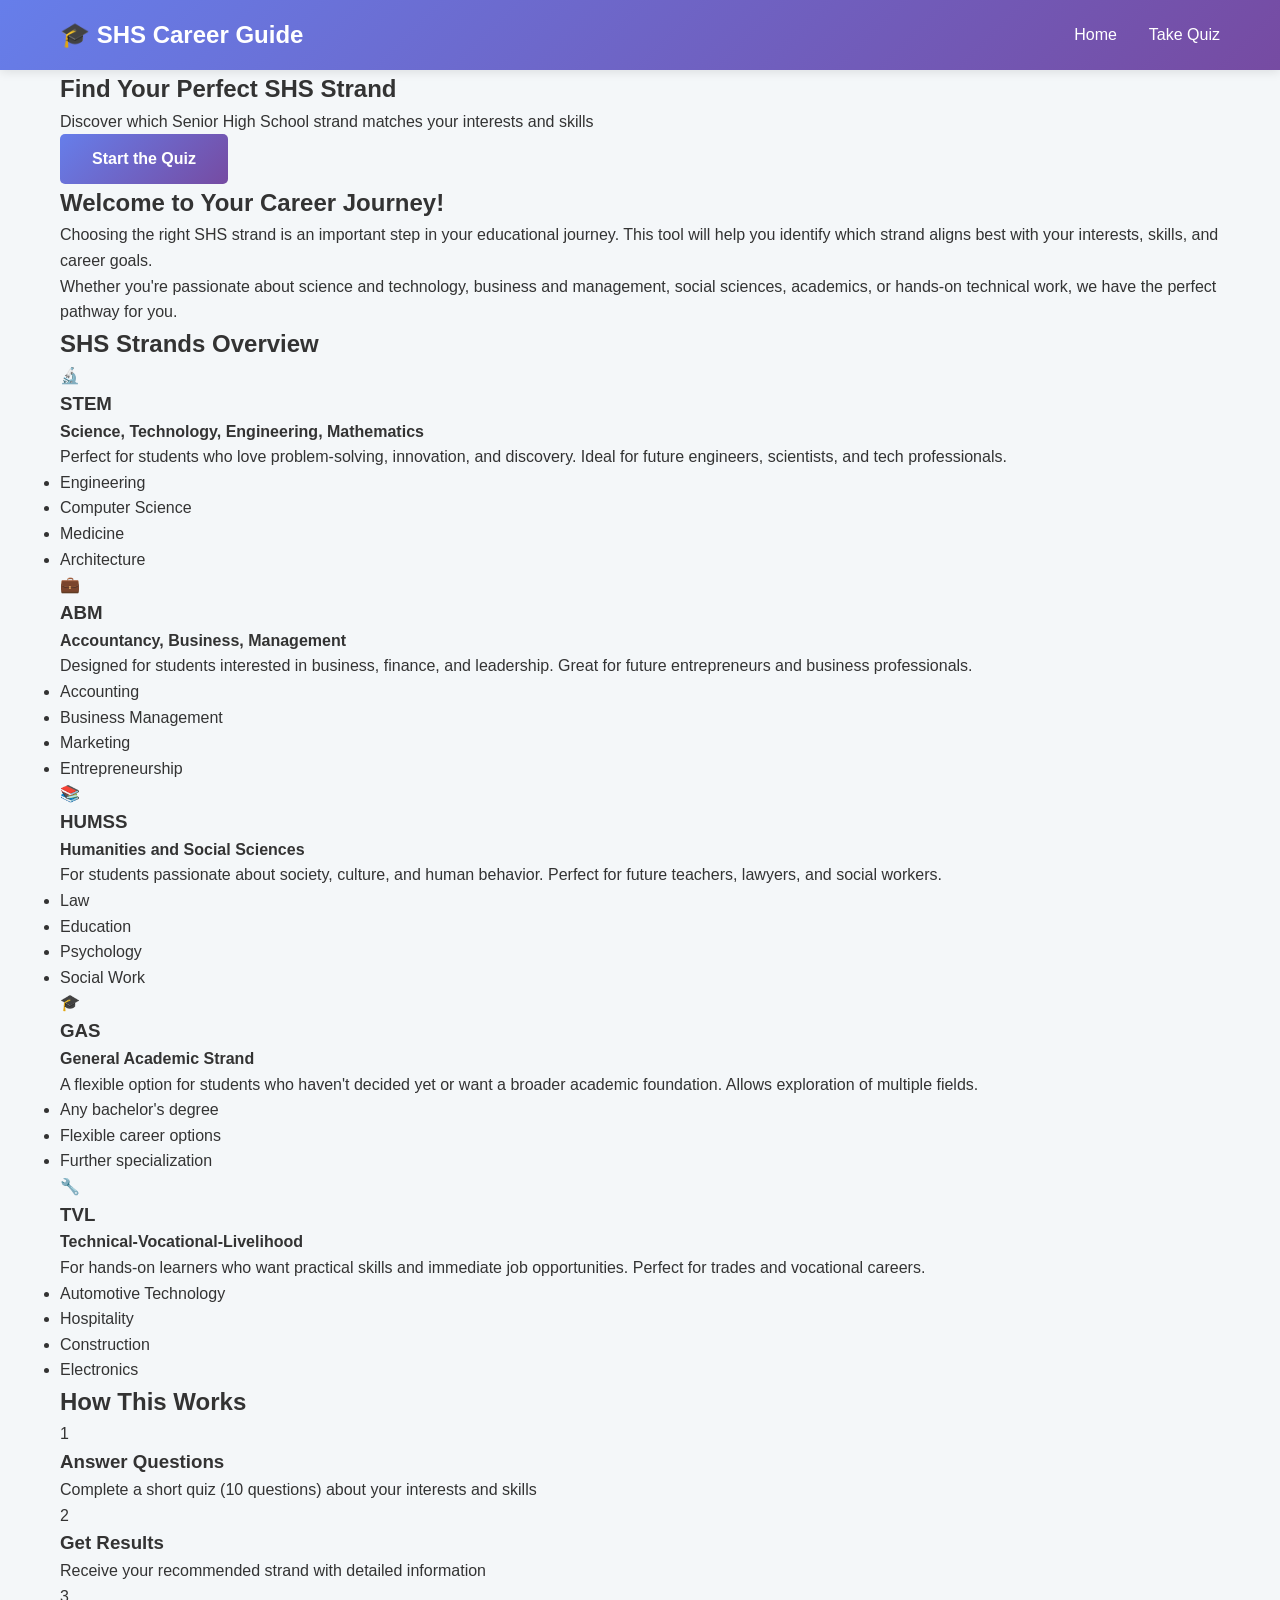
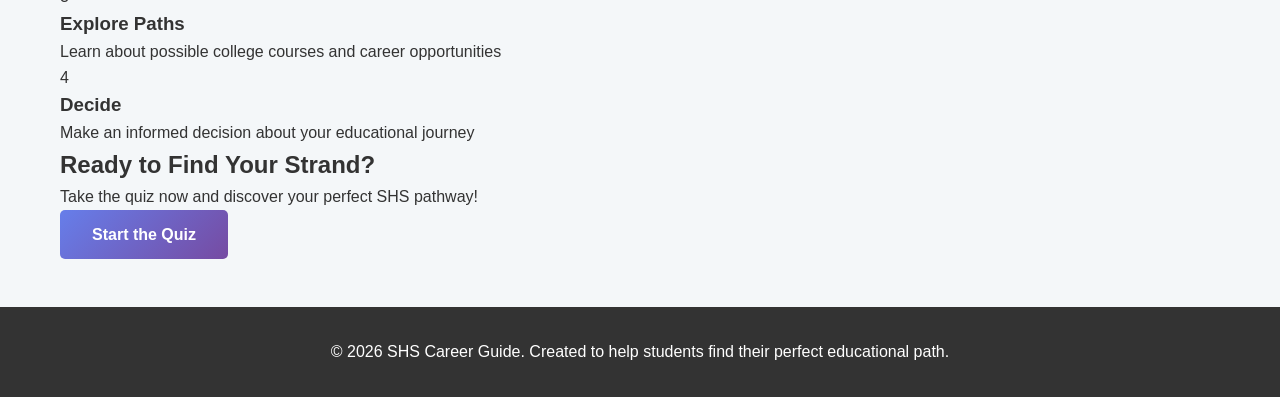
<file: index.html>
<!DOCTYPE html>
<html lang="en">
<head>
    <meta charset="UTF-8">
    <meta name="viewport" content="width=device-width, initial-scale=1.0">
    <title>Career Orientation - SHS Strand Finder</title>
    <link rel="stylesheet" href="style.css">
</head>
<body>
    <!-- Navigation Bar -->
    <nav class="navbar">
        <div class="container">
            <div class="logo">🎓 SHS Career Guide</div>
            <ul class="nav-links">
                <li><a href="index.html" class="active">Home</a></li>
                <li><a href="quiz.html">Take Quiz</a></li>
            </ul>
        </div>
    </nav>

    <!-- Hero Section -->
    <section class="hero">
        <div class="container">
            <h1>Find Your Perfect SHS Strand</h1>
            <p>Discover which Senior High School strand matches your interests and skills</p>
            <a href="quiz.html" class="btn btn-primary">Start the Quiz</a>
        </div>
    </section>

    <!-- Main Content -->
    <main class="container">
        <!-- Introduction Section -->
        <section class="intro-section">
            <h2>Welcome to Your Career Journey!</h2>
            <p>Choosing the right SHS strand is an important step in your educational journey. This tool will help you identify which strand aligns best with your interests, skills, and career goals.</p>
            <p>Whether you're passionate about science and technology, business and management, social sciences, academics, or hands-on technical work, we have the perfect pathway for you.</p>
        </section>

        <!-- SHS Strands Overview -->
        <section class="strands-overview">
            <h2>SHS Strands Overview</h2>
            <div class="strands-grid">
                <!-- STEM Card -->
                <div class="strand-card">
                    <div class="strand-icon">🔬</div>
                    <h3>STEM</h3>
                    <p><strong>Science, Technology, Engineering, Mathematics</strong></p>
                    <p>Perfect for students who love problem-solving, innovation, and discovery. Ideal for future engineers, scientists, and tech professionals.</p>
                    <ul class="career-list">
                        <li>Engineering</li>
                        <li>Computer Science</li>
                        <li>Medicine</li>
                        <li>Architecture</li>
                    </ul>
                </div>

                <!-- ABM Card -->
                <div class="strand-card">
                    <div class="strand-icon">💼</div>
                    <h3>ABM</h3>
                    <p><strong>Accountancy, Business, Management</strong></p>
                    <p>Designed for students interested in business, finance, and leadership. Great for future entrepreneurs and business professionals.</p>
                    <ul class="career-list">
                        <li>Accounting</li>
                        <li>Business Management</li>
                        <li>Marketing</li>
                        <li>Entrepreneurship</li>
                    </ul>
                </div>

                <!-- HUMSS Card -->
                <div class="strand-card">
                    <div class="strand-icon">📚</div>
                    <h3>HUMSS</h3>
                    <p><strong>Humanities and Social Sciences</strong></p>
                    <p>For students passionate about society, culture, and human behavior. Perfect for future teachers, lawyers, and social workers.</p>
                    <ul class="career-list">
                        <li>Law</li>
                        <li>Education</li>
                        <li>Psychology</li>
                        <li>Social Work</li>
                    </ul>
                </div>

                <!-- GAS Card -->
                <div class="strand-card">
                    <div class="strand-icon">🎓</div>
                    <h3>GAS</h3>
                    <p><strong>General Academic Strand</strong></p>
                    <p>A flexible option for students who haven't decided yet or want a broader academic foundation. Allows exploration of multiple fields.</p>
                    <ul class="career-list">
                        <li>Any bachelor's degree</li>
                        <li>Flexible career options</li>
                        <li>Further specialization</li>
                    </ul>
                </div>

                <!-- TVL Card -->
                <div class="strand-card">
                    <div class="strand-icon">🔧</div>
                    <h3>TVL</h3>
                    <p><strong>Technical-Vocational-Livelihood</strong></p>
                    <p>For hands-on learners who want practical skills and immediate job opportunities. Perfect for trades and vocational careers.</p>
                    <ul class="career-list">
                        <li>Automotive Technology</li>
                        <li>Hospitality</li>
                        <li>Construction</li>
                        <li>Electronics</li>
                    </ul>
                </div>
            </div>
        </section>

        <!-- How It Works Section -->
        <section class="how-it-works">
            <h2>How This Works</h2>
            <div class="steps">
                <div class="step">
                    <div class="step-number">1</div>
                    <h3>Answer Questions</h3>
                    <p>Complete a short quiz (10 questions) about your interests and skills</p>
                </div>
                <div class="step">
                    <div class="step-number">2</div>
                    <h3>Get Results</h3>
                    <p>Receive your recommended strand with detailed information</p>
                </div>
                <div class="step">
                    <div class="step-number">3</div>
                    <h3>Explore Paths</h3>
                    <p>Learn about possible college courses and career opportunities</p>
                </div>
                <div class="step">
                    <div class="step-number">4</div>
                    <h3>Decide</h3>
                    <p>Make an informed decision about your educational journey</p>
                </div>
            </div>
        </section>

        <!-- CTA Section -->
        <section class="cta-section">
            <h2>Ready to Find Your Strand?</h2>
            <p>Take the quiz now and discover your perfect SHS pathway!</p>
            <a href="quiz.html" class="btn btn-primary btn-large">Start the Quiz</a>
        </section>
    </main>

    <!-- Footer -->
    <footer class="footer">
        <div class="container">
            <p>&copy; 2026 SHS Career Guide. Created to help students find their perfect educational path.</p>
        </div>
    </footer>
</body>
</html>
</file>
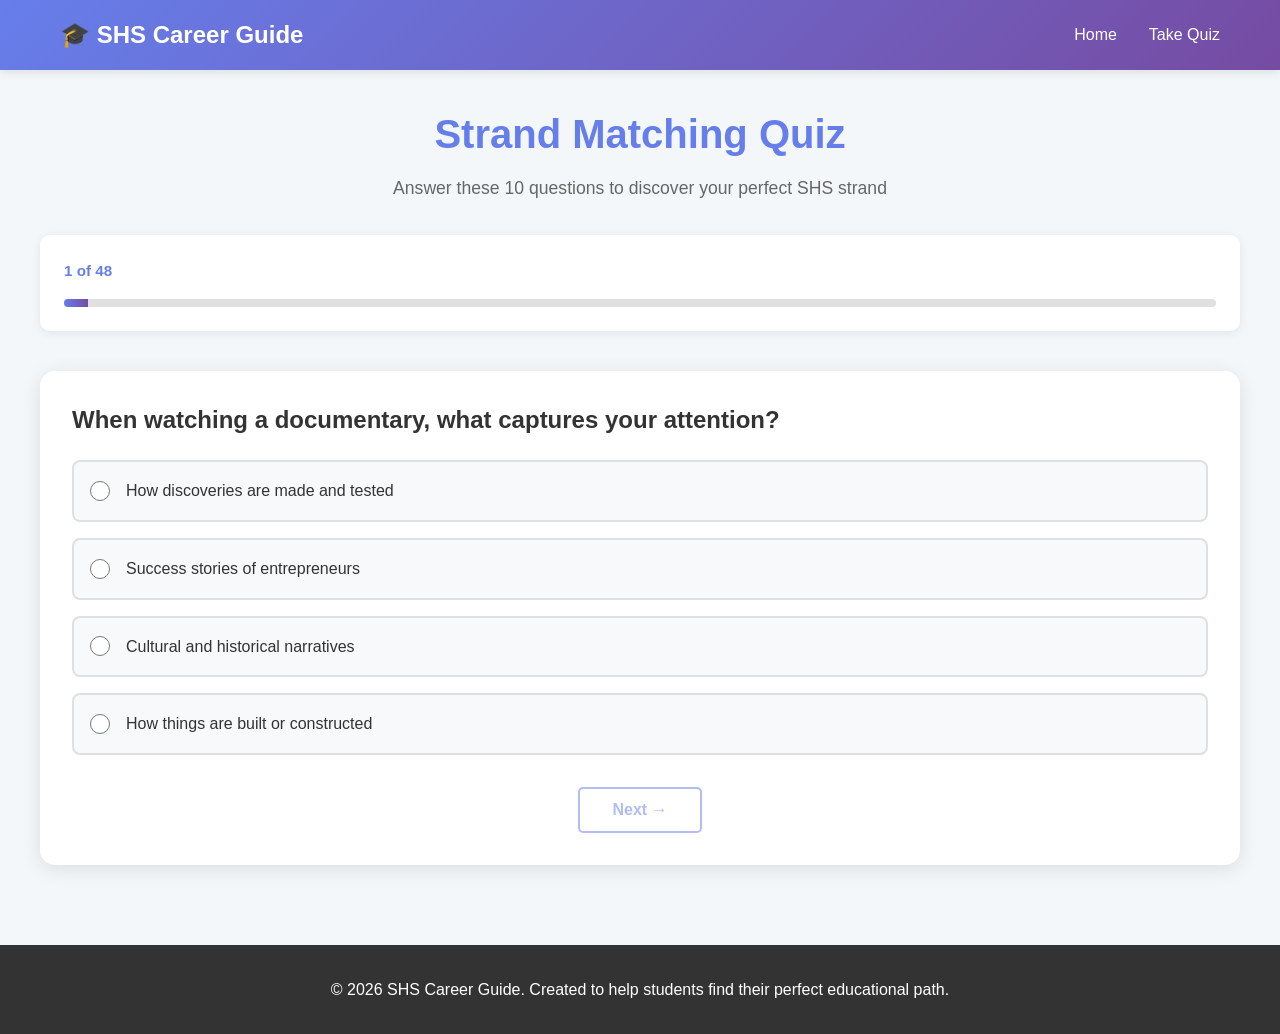
<file: quiz.html>
<!DOCTYPE html>
<html lang="en">
<head>
    <meta charset="UTF-8">
    <meta name="viewport" content="width=device-width, initial-scale=1.0">
    <title>Strand Matching Quiz - SHS Career Guide</title>
    <link rel="stylesheet" href="style.css">
</head>
<body>
    <!-- Navigation Bar -->
    <nav class="navbar">
        <div class="container">
            <div class="logo">🎓 SHS Career Guide</div>
            <ul class="nav-links">
                <li><a href="index.html">Home</a></li>
                <li><a href="quiz.html" class="active">Take Quiz</a></li>
            </ul>
        </div>
    </nav>

    <!-- Main Content -->
    <main class="container quiz-container">
        <!-- Quiz Header -->
        <section class="quiz-header">
            <h1>Strand Matching Quiz</h1>
            <p>Answer these 10 questions to discover your perfect SHS strand</p>
        </section>

        <!-- Progress Bar -->
        <div class="progress-section">
            <div class="progress-info">
                <span id="currentQuestion">1</span> of <span id="totalQuestions">10</span>
            </div>
            <div class="progress-bar">
                <div class="progress-fill" id="progressFill"></div>
            </div>
        </div>

        <!-- Quiz Content -->
        <form id="quizForm" class="quiz-form">
            <!-- Questions will be inserted here by JavaScript -->
            <div id="questionsContainer"></div>

            <!-- Navigation Buttons -->
            <div class="quiz-navigation">
                <button type="button" id="prevBtn" class="btn btn-secondary" style="display: none;">
                    ← Previous
                </button>
                <button type="button" id="nextBtn" class="btn btn-secondary">
                    Next →
                </button>
                <button type="submit" id="submitBtn" class="btn btn-primary" style="display: none;">
                    Submit Quiz
                </button>
            </div>
        </form>
    </main>

    <!-- Footer -->
    <footer class="footer">
        <div class="container">
            <p>&copy; 2026 SHS Career Guide. Created to help students find their perfect educational path.</p>
        </div>
    </footer>

    <script src="script.js"></script>
</body>
</html>
</file>
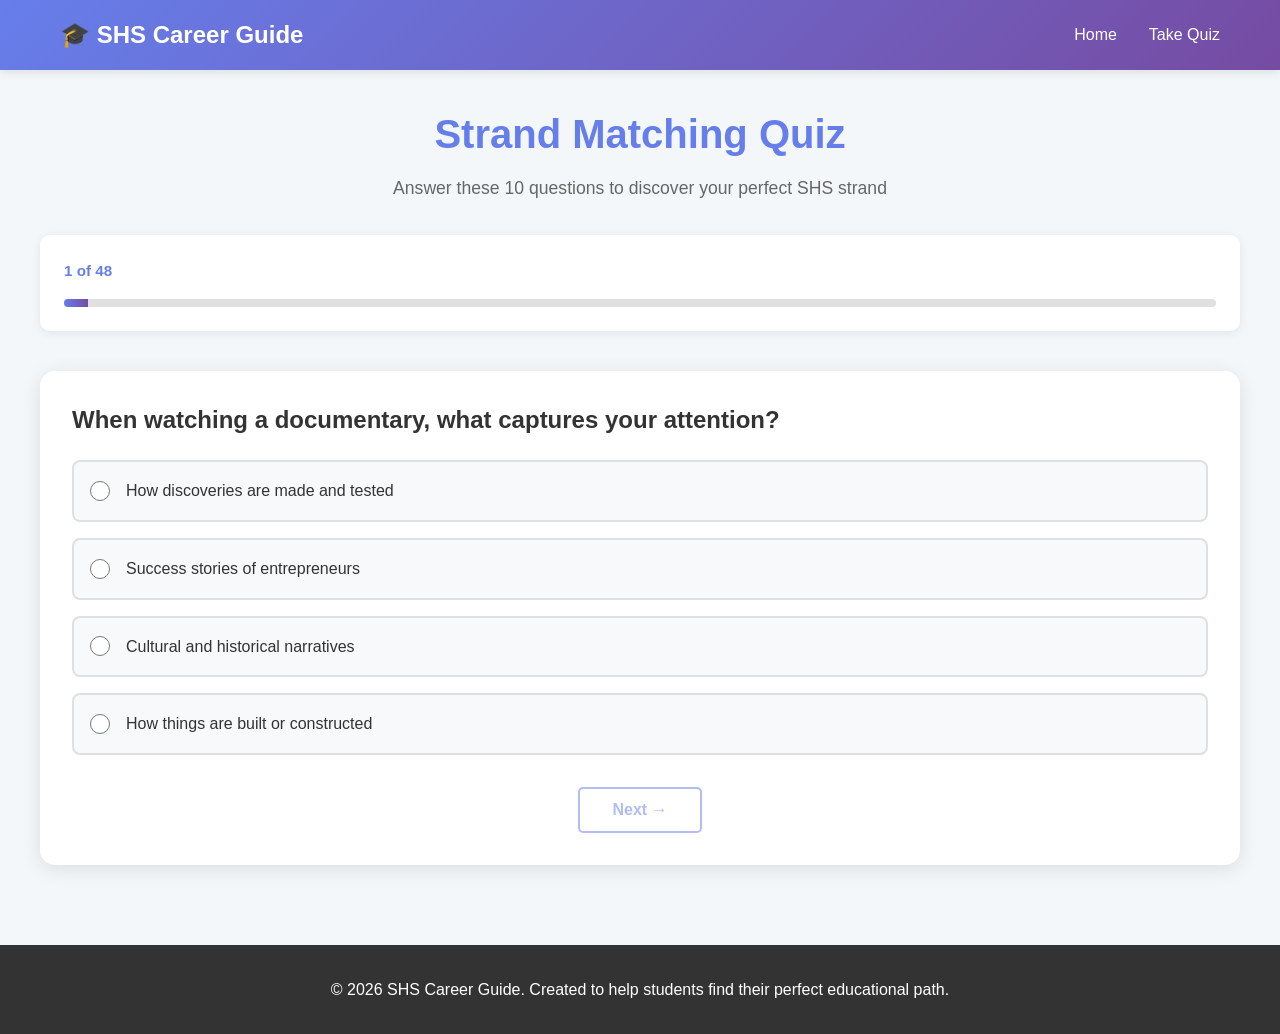
<file: result.html>
<!DOCTYPE html>
<html lang="en">
<head>
    <meta charset="UTF-8">
    <meta name="viewport" content="width=device-width, initial-scale=1.0">
    <title>Your Results - SHS Career Guide</title>
    <link rel="stylesheet" href="style.css">
</head>
<body>
    <!-- Navigation Bar -->
    <nav class="navbar">
        <div class="container">
            <div class="logo">🎓 SHS Career Guide</div>
            <ul class="nav-links">
                <li><a href="index.html">Home</a></li>
                <li><a href="quiz.html">Take Quiz</a></li>
            </ul>
        </div>
    </nav>

    <!-- Main Content -->
    <main class="container results-container">
        <!-- Results Header -->
        <section class="results-header">
            <h1>Your Results</h1>
            <p>Based on your answers, here's your recommended SHS strand</p>
        </section>

        <!-- Recommended Strand Card -->
        <section class="recommended-strand">
            <div class="strand-result-card">
                <div class="strand-result-icon" id="strandIcon"></div>
                <h2 id="strandName"></h2>
                <p class="strand-full-name" id="strandFullName"></p>
                
                <div class="strand-score">
                    <p>Match Score: <span id="matchScore"></span>%</p>
                    <div class="score-bar">
                        <div class="score-fill" id="scoreFill"></div>
                    </div>
                </div>

                <div class="strand-description">
                    <h3>What is this strand?</h3>
                    <p id="strandDescription"></p>
                </div>

                <div class="strand-info">
                    <div class="info-box">
                        <h4>Why You're a Good Fit</h4>
                        <p id="whyGoodFit"></p>
                    </div>

                    <div class="info-box">
                        <h4>Key Subjects</h4>
                        <ul id="keySubjects"></ul>
                    </div>
                </div>
            </div>
        </section>

        <!-- Career Paths Section -->
        <section class="career-section">
            <h3>Possible College Courses</h3>
            <div class="career-list-grid" id="collegeCoursesContainer"></div>
        </section>

        <!-- Career Opportunities Section -->
        <section class="career-section">
            <h3>Career Opportunities</h3>
            <div class="career-list-grid" id="careerOpportunitiesContainer"></div>
        </section>

        <!-- Alternative Strands Section -->
        <section class="alternative-section">
            <h3>Other Strands That Might Interest You</h3>
            <div class="alternative-strands" id="alternativeStrandsContainer"></div>
        </section>

        <!-- Action Buttons -->
        <section class="action-buttons">
            <a href="quiz.html" class="btn btn-secondary">Retake Quiz</a>
            <a href="index.html" class="btn btn-primary">Back to Home</a>
        </section>
    </main>

    <!-- Footer -->
    <footer class="footer">
        <div class="container">
            <p>&copy; 2026 SHS Career Guide. Created to help students find their perfect educational path.</p>
        </div>
    </footer>

    <script src="script.js"></script>
</body>
</html>
</file>
<file: style.css>
* {
    margin: 0;
    padding: 0;
    box-sizing: border-box;
}

body {
    font-family: 'Segoe UI', Tahoma, Geneva, Verdana, sans-serif;
    line-height: 1.6;
    color: #333;
    background-color: #f4f7f9;
}

.container {
    max-width: 1200px;
    margin: 0 auto;
    padding: 0 20px;
}

/* Navigation Bar */
.navbar {
    background: linear-gradient(135deg, #667eea 0%, #764ba2 100%);
    color: white;
    padding: 1rem 0;
    box-shadow: 0 2px 10px rgba(0, 0, 0, 0.1);
    position: sticky;
    top: 0;
    z-index: 100;
}

.navbar .container {
    display: flex;
    justify-content: space-between;
    align-items: center;
}

.logo {
    font-size: 1.5rem;
    font-weight: bold;
}

.nav-links {
    display: flex;
    list-style: none;
    gap: 2rem;
}

.nav-links a {
    color: white;
    text-decoration: none;
    transition: opacity 0.3s;
    font-weight: 500;
}

.nav-links a:hover {
    opacity: 0.8;
}

/* Main Content */
main {
    padding: 2rem 0;
    min-height: calc(100vh - 200px);
}

.results-container {
    animation: fadeIn 0.5s ease-in;
}

@keyframes fadeIn {
    from {
        opacity: 0;
        transform: translateY(10px);
    }
    to {
        opacity: 1;
        transform: translateY(0);
    }
}

/* Results Header */
.results-header {
    text-align: center;
    margin-bottom: 3rem;
}

.results-header h1 {
    font-size: 2.5rem;
    margin-bottom: 0.5rem;
    color: #667eea;
}

.results-header p {
    font-size: 1.1rem;
    color: #666;
}

/* Recommended Strand Card */
.recommended-strand {
    margin-bottom: 3rem;
}

.strand-result-card {
    background: white;
    border-radius: 15px;
    padding: 3rem;
    box-shadow: 0 4px 20px rgba(0, 0, 0, 0.1);
    text-align: center;
}

.strand-result-icon {
    font-size: 4rem;
    margin-bottom: 1rem;
}

.strand-result-card h2 {
    font-size: 2rem;
    color: #667eea;
    margin-bottom: 0.5rem;
}

.strand-full-name {
    font-size: 1.1rem;
    color: #764ba2;
    font-style: italic;
    margin-bottom: 1.5rem;
}

/* Strand Score */
.strand-score {
    margin: 2rem 0;
}

.strand-score p {
    font-size: 1.1rem;
    margin-bottom: 1rem;
    font-weight: 600;
}

.score-bar {
    width: 100%;
    height: 30px;
    background-color: #e0e0e0;
    border-radius: 15px;
    overflow: hidden;
    margin-bottom: 2rem;
}

.score-fill {
    height: 100%;
    background: linear-gradient(90deg, #667eea 0%, #764ba2 100%);
    width: 0%;
    transition: width 1s ease-out;
    display: flex;
    align-items: center;
    justify-content: center;
    color: white;
    font-weight: bold;
    font-size: 0.9rem;
}

/* Strand Description */
.strand-description {
    margin: 2rem 0;
    padding: 1.5rem;
    background-color: #f8f9fa;
    border-radius: 10px;
}

.strand-description h3 {
    color: #667eea;
    margin-bottom: 1rem;
}

.strand-description p {
    text-align: left;
    line-height: 1.8;
}

/* Strand Info */
.strand-info {
    display: grid;
    grid-template-columns: 1fr 1fr;
    gap: 2rem;
    margin-top: 2rem;
    text-align: left;
}

.info-box {
    background-color: #f8f9fa;
    padding: 1.5rem;
    border-radius: 10px;
    border-left: 4px solid #667eea;
}

.info-box h4 {
    color: #667eea;
    margin-bottom: 1rem;
    font-size: 1.1rem;
}

.info-box ul {
    list-style: none;
    padding-left: 0;
}

.info-box li {
    padding: 0.5rem 0;
    border-bottom: 1px solid #e0e0e0;
}

.info-box li:last-child {
    border-bottom: none;
}

.info-box li:before {
    content: "✓ ";
    color: #764ba2;
    font-weight: bold;
    margin-right: 0.5rem;
}

/* Career Sections */
.career-section {
    margin-bottom: 3rem;
}

.career-section h3 {
    font-size: 1.8rem;
    color: #667eea;
    margin-bottom: 1.5rem;
    padding-bottom: 0.5rem;
    border-bottom: 2px solid #667eea;
}

.career-list-grid {
    display: grid;
    grid-template-columns: repeat(auto-fill, minmax(250px, 1fr));
    gap: 1.5rem;
}

.career-card {
    background: white;
    padding: 1.5rem;
    border-radius: 10px;
    box-shadow: 0 2px 10px rgba(0, 0, 0, 0.08);
    transition: transform 0.3s, box-shadow 0.3s;
    border-left: 4px solid #667eea;
}

.career-card:hover {
    transform: translateY(-5px);
    box-shadow: 0 5px 20px rgba(0, 0, 0, 0.15);
}

.career-card h4 {
    color: #667eea;
    margin-bottom: 0.5rem;
    font-size: 1.1rem;
}

.career-card p {
    color: #666;
    font-size: 0.95rem;
}

/* Alternative Strands Section */
.alternative-section {
    margin-bottom: 3rem;
}

.alternative-section h3 {
    font-size: 1.8rem;
    color: #667eea;
    margin-bottom: 1.5rem;
    padding-bottom: 0.5rem;
    border-bottom: 2px solid #667eea;
}

.alternative-strands {
    display: grid;
    grid-template-columns: repeat(auto-fill, minmax(200px, 1fr));
    gap: 1.5rem;
}

.alt-strand-card {
    background: white;
    padding: 1.5rem;
    border-radius: 10px;
    text-align: center;
    box-shadow: 0 2px 10px rgba(0, 0, 0, 0.08);
    transition: transform 0.3s, box-shadow 0.3s;
    cursor: pointer;
}

.alt-strand-card:hover {
    transform: translateY(-5px);
    box-shadow: 0 5px 20px rgba(0, 0, 0, 0.15);
}

.alt-strand-icon {
    font-size: 3rem;
    margin-bottom: 1rem;
}

.alt-strand-card h4 {
    color: #667eea;
    margin-bottom: 0.5rem;
}

.alt-strand-score {
    font-size: 0.9rem;
    color: #666;
}

/* Action Buttons */
.action-buttons {
    display: flex;
    justify-content: center;
    gap: 1rem;
    margin: 3rem 0;
    flex-wrap: wrap;
}

.btn {
    padding: 0.75rem 2rem;
    border: none;
    border-radius: 5px;
    text-decoration: none;
    font-weight: 600;
    cursor: pointer;
    transition: all 0.3s;
    font-size: 1rem;
    display: inline-block;
}

.btn-primary {
    background: linear-gradient(135deg, #667eea 0%, #764ba2 100%);
    color: white;
}

.btn-primary:hover {
    transform: translateY(-2px);
    box-shadow: 0 5px 15px rgba(102, 126, 234, 0.4);
}

.btn-secondary {
    background: white;
    color: #667eea;
    border: 2px solid #667eea;
}

.btn-secondary:hover {
    background: #667eea;
    color: white;
    transform: translateY(-2px);
}

/* Footer */
.footer {
    background: #333;
    color: white;
    text-align: center;
    padding: 2rem 0;
    margin-top: 3rem;
}

.footer p {
    margin: 0;
}

/* ===== QUIZ PAGE STYLES ===== */
.quiz-container {
    padding: 2rem 0;
}

.quiz-header {
    text-align: center;
    margin-bottom: 2rem;
}

.quiz-header h1 {
    font-size: 2.5rem;
    color: #667eea;
    margin-bottom: 0.5rem;
}

.quiz-header p {
    font-size: 1.1rem;
    color: #666;
}

/* Progress Section */
.progress-section {
    margin-bottom: 2.5rem;
    background: white;
    padding: 1.5rem;
    border-radius: 10px;
    box-shadow: 0 2px 10px rgba(0, 0, 0, 0.08);
}

.progress-info {
    font-size: 0.95rem;
    color: #667eea;
    font-weight: 600;
    margin-bottom: 1rem;
}

.progress-bar {
    width: 100%;
    height: 8px;
    background-color: #e0e0e0;
    border-radius: 10px;
    overflow: hidden;
}

.progress-fill {
    height: 100%;
    background: linear-gradient(90deg, #667eea 0%, #764ba2 100%);
    transition: width 0.3s ease;
}

/* Quiz Form */
.quiz-form {
    background: white;
    padding: 2rem;
    border-radius: 15px;
    box-shadow: 0 4px 20px rgba(0, 0, 0, 0.1);
    animation: fadeIn 0.5s ease-in;
}

/* Question Card */
.question-card {
    margin-bottom: 2rem;
}

.question-text {
    font-size: 1.5rem;
    color: #333;
    margin-bottom: 1.5rem;
    line-height: 1.4;
}

/* Answers Container */
.answers-container {
    display: flex;
    flex-direction: column;
    gap: 1rem;
}

/* Answer Options */
.answer-option {
    display: flex;
    align-items: center;
    padding: 1rem;
    background-color: #f8f9fa;
    border: 2px solid #e0e0e0;
    border-radius: 8px;
    cursor: pointer;
    transition: all 0.3s ease;
}

.answer-option:hover {
    border-color: #667eea;
    background-color: #f0f3ff;
}

.answer-option input[type="radio"] {
    margin-right: 1rem;
    cursor: pointer;
    width: 20px;
    height: 20px;
    accent-color: #667eea;
}

.answer-option input[type="radio"]:checked + .answer-text {
    color: #667eea;
    font-weight: 600;
}

.answer-text {
    font-size: 1rem;
    color: #333;
    transition: color 0.3s ease;
}

/* Quiz Navigation */
.quiz-navigation {
    display: flex;
    justify-content: center;
    gap: 1rem;
    margin-top: 2rem;
    flex-wrap: wrap;
}

.btn:disabled,
.btn.disabled {
    opacity: 0.5;
    cursor: not-allowed;
}

/* Responsive Design */
@media (max-width: 768px) {
    .nav-links {
        gap: 1rem;
    }

    .results-header h1 {
        font-size: 2rem;
    }

    .strand-result-card {
        padding: 1.5rem;
    }

    .strand-info {
        grid-template-columns: 1fr;
    }

    .career-list-grid,
    .alternative-strands {
        grid-template-columns: 1fr;
    }

    .action-buttons {
        flex-direction: column;
    }

    .btn {
        width: 100%;
    }

    .quiz-header h1 {
        font-size: 2rem;
    }

    .question-text {
        font-size: 1.2rem;
    }

    .quiz-form {
        padding: 1.5rem;
    }

    .quiz-navigation {
        flex-direction: column;
    }

    .quiz-navigation .btn {
        width: 100%;
    }
}
</file>
